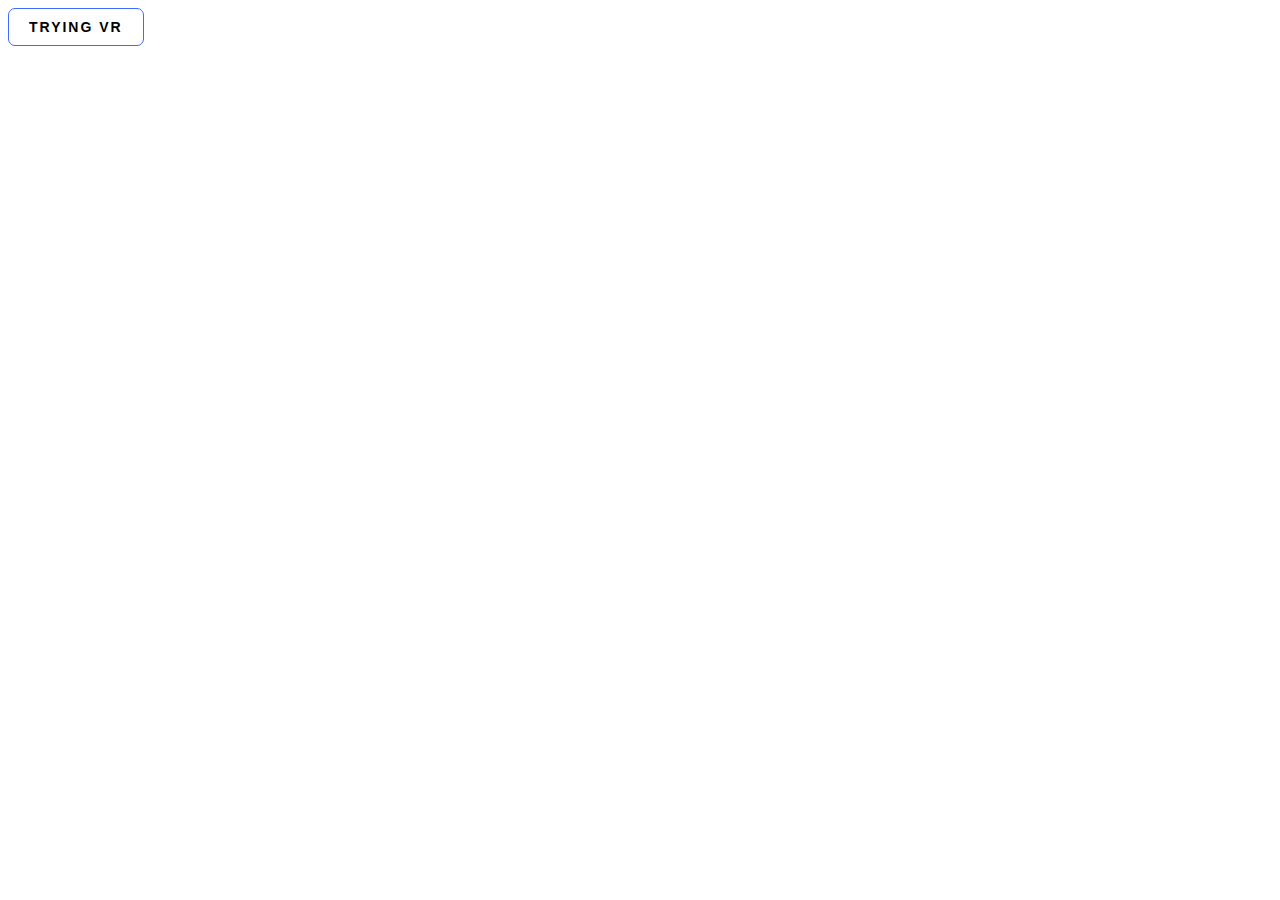
<file: button.html>
<!DOCTYPE html>
<html lang="en">
<head>
    <meta charset="UTF-8">
    <meta http-equiv="X-UA-Compatible" content="IE=edge">
    <meta name="viewport" content="width=device-width, initial-scale=1.0">
    <title>Button</title>
</head>
<body>
    <button class="btnvr">
        Trying VR
    </button>
    <style>
        .btnvr {
  position: relative;
  padding: 10px 20px;
  border-radius: 7px;
  border: 1px solid rgb(61, 106, 255);
  font-size: 14px;
  text-transform: uppercase;
  font-weight: 600;
  letter-spacing: 2px;
  background: transparent;
  color: black;
  overflow: hidden;
  box-shadow: 0 0 0 0 transparent;
  -webkit-transition: all 0.2s ease-in;
  -moz-transition: all 0.2s ease-in;
  transition: all 0.2s ease-in;
}

.btnvr:hover {
  background: rgb(61, 106, 255);
  box-shadow: 0 0 30px 5px rgba(0, 142, 236, 0.815);
  -webkit-transition: all 0.2s ease-out;
  -moz-transition: all 0.2s ease-out;
  transition: all 0.2s ease-out;
}

.btnvr:hover::before {
  -webkit-animation: sh02 0.5s 0s linear;
  -moz-animation: sh02 0.5s 0s linear;
  animation: sh02 0.5s 0s linear;
}

.btnvr::before {
  content: '';
  display: block;
  width: 0px;
  height: 86%;
  position: absolute;
  top: 7%;
  left: 0%;
  opacity: 0;
  background: #fff;
  box-shadow: 0 0 50px 30px #fff;
  -webkit-transform: skewX(-20deg);
  -moz-transform: skewX(-20deg);
  -ms-transform: skewX(-20deg);
  -o-transform: skewX(-20deg);
  transform: skewX(-20deg);
}

@keyframes sh02 {
  from {
    opacity: 0;
    left: 0%;
  }

  50% {
    opacity: 1;
  }

  to {
    opacity: 0;
    left: 100%;
  }
}

button:active {
  box-shadow: 0 0 0 0 transparent;
  -webkit-transition: box-shadow 0.2s ease-in;
  -moz-transition: box-shadow 0.2s ease-in;
  transition: box-shadow 0.2s ease-in;
}

    </style>
</body>
</html>
</file>
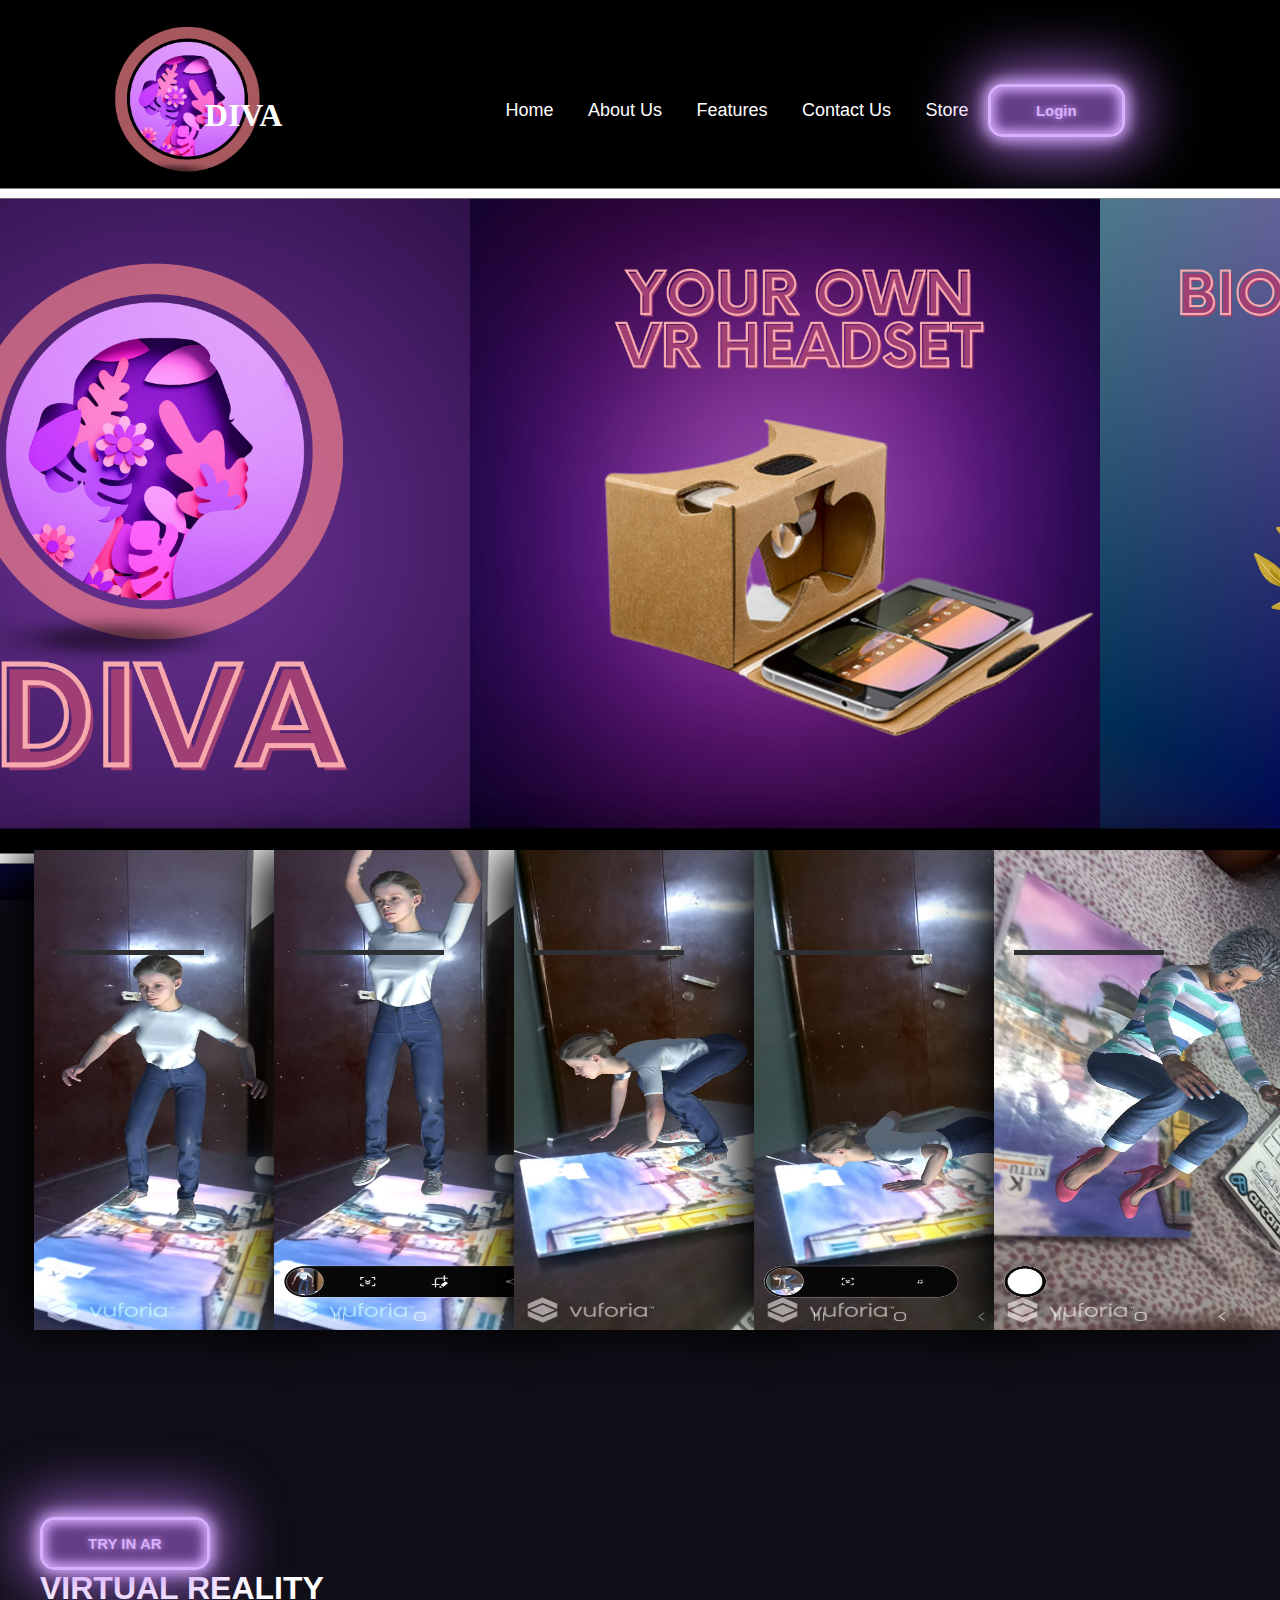
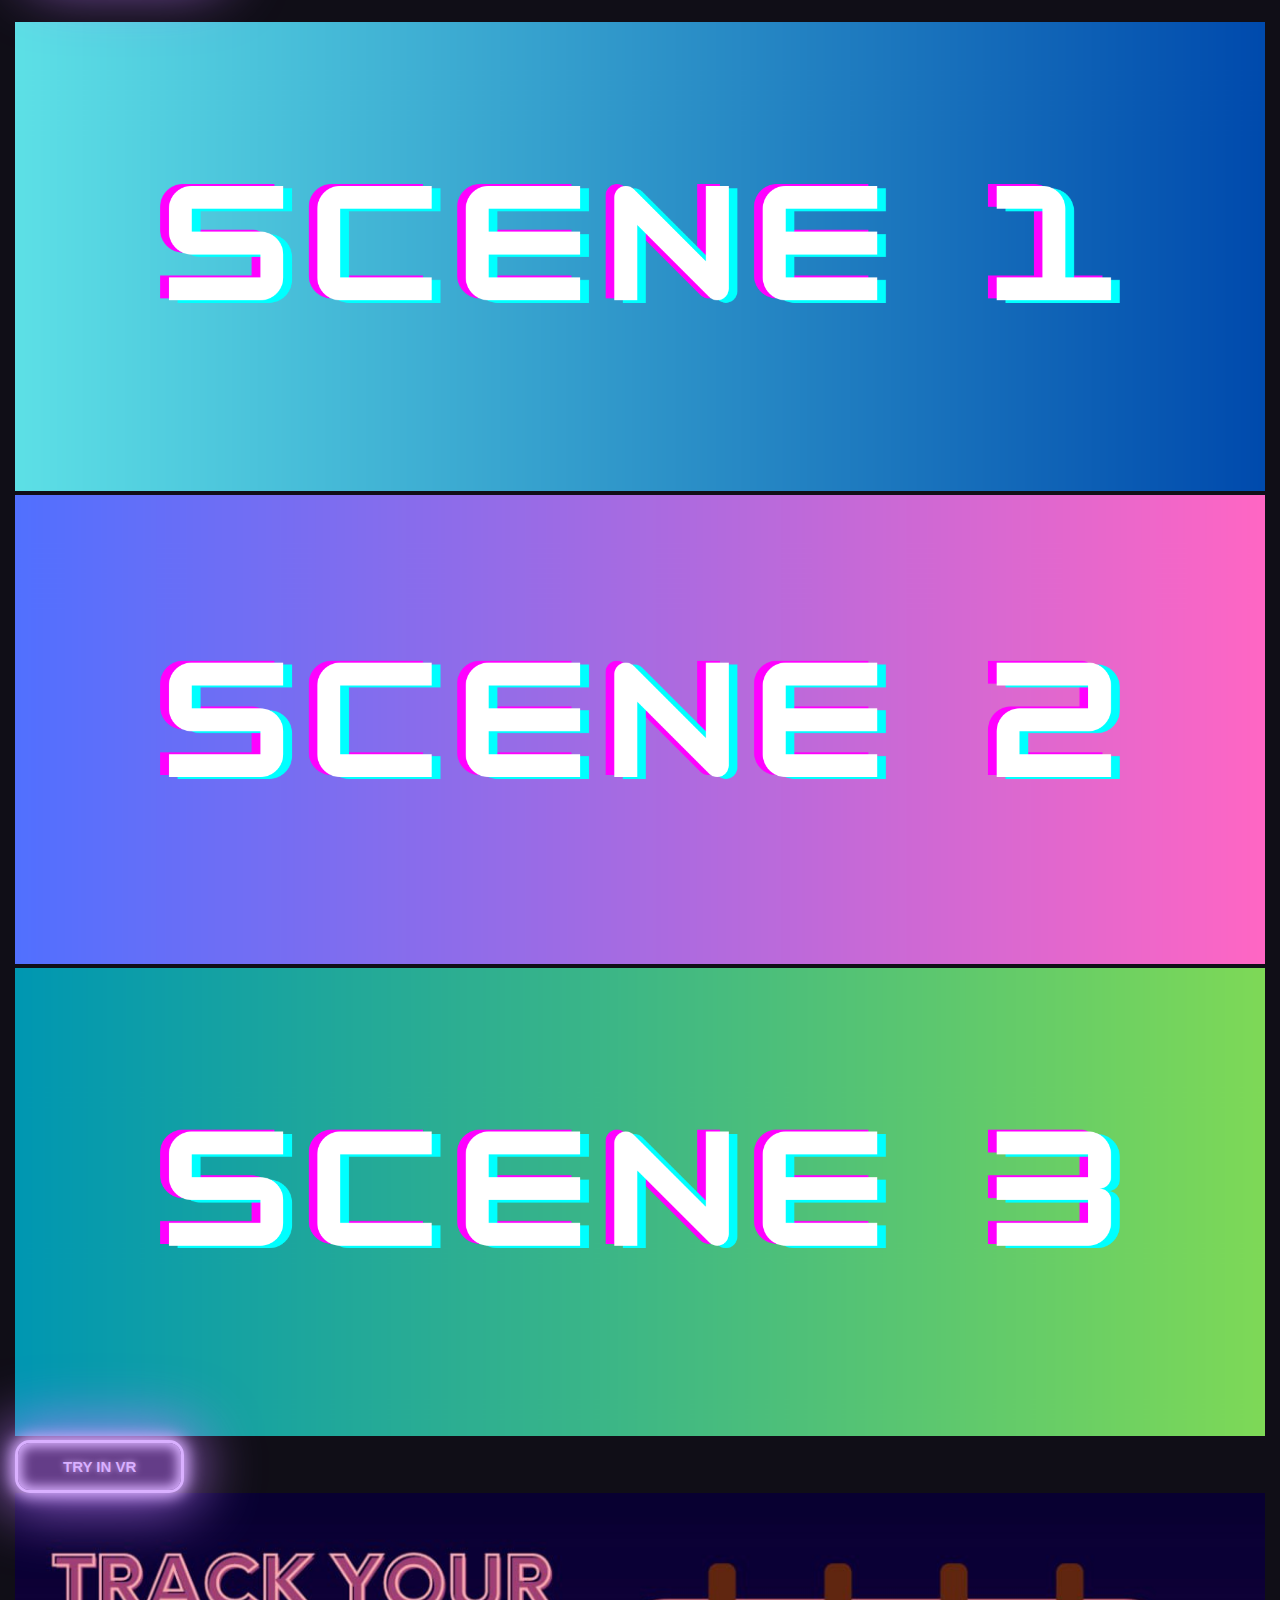
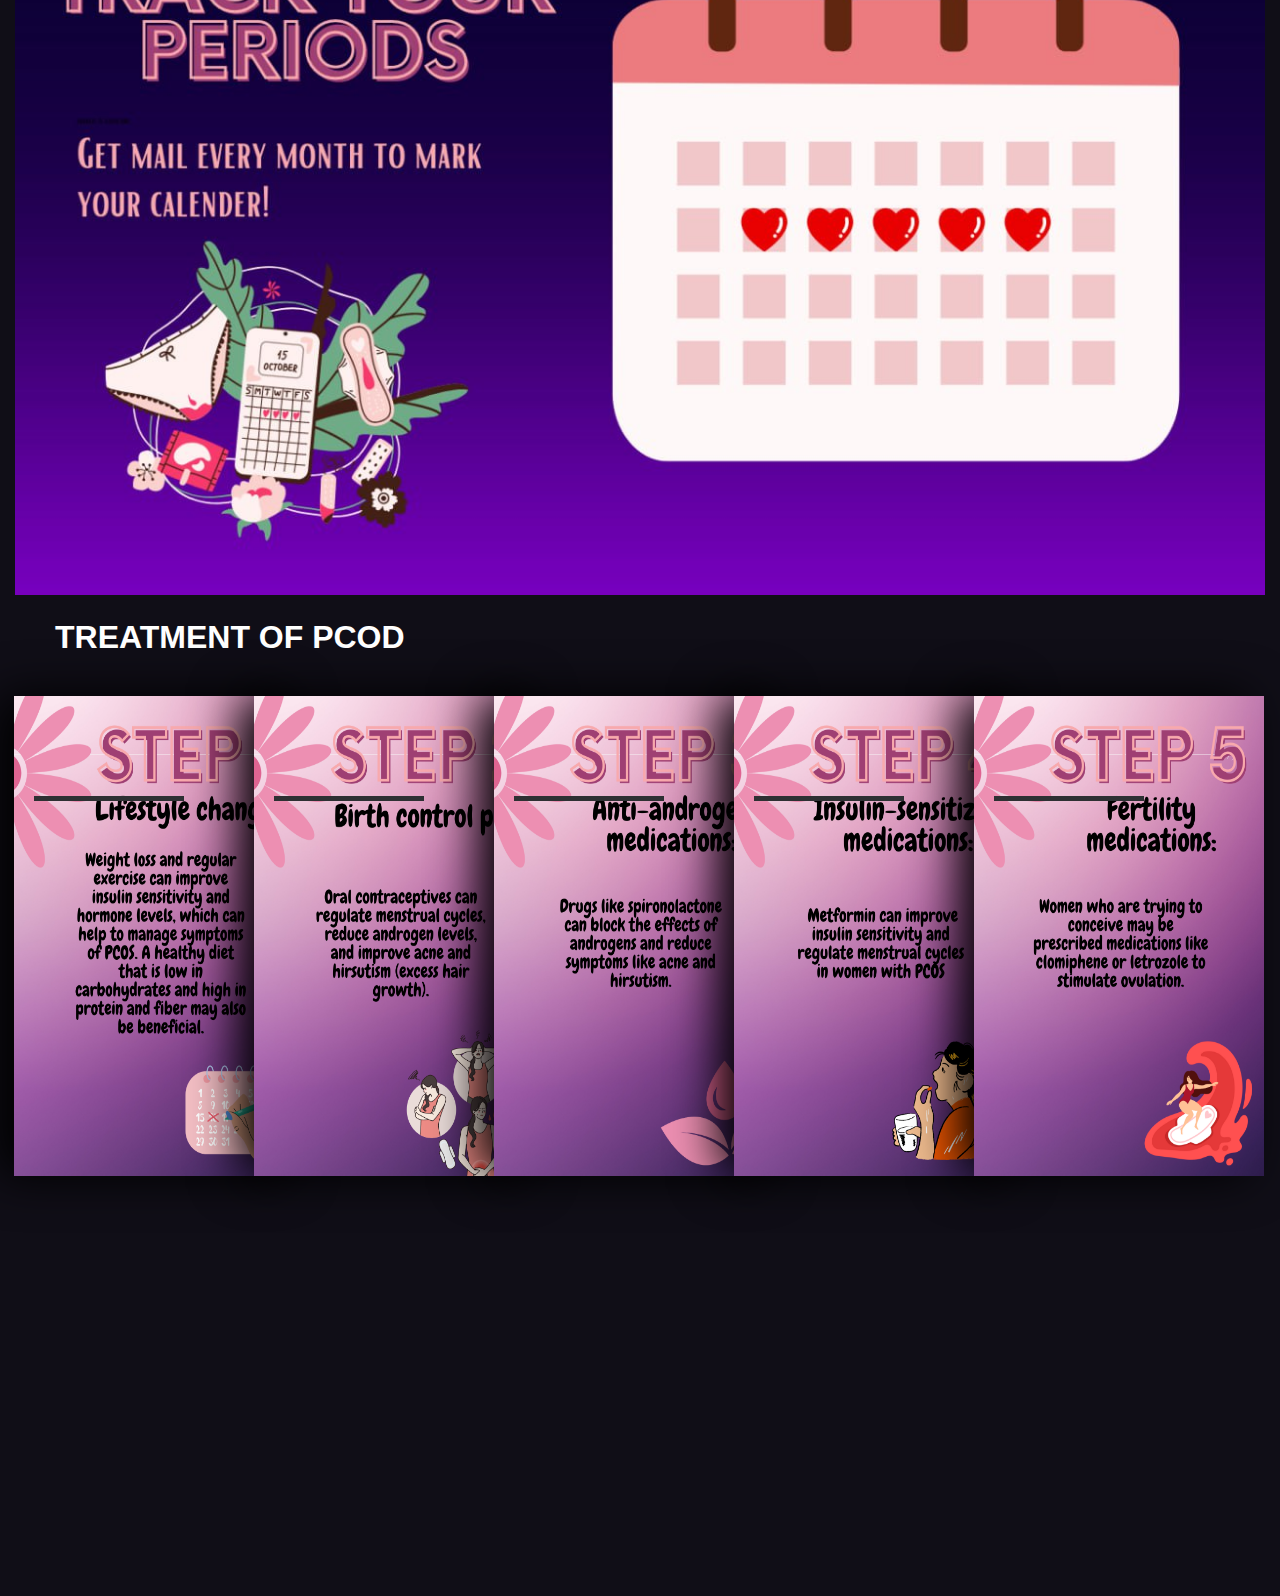
<file: home.html>
<!DOCTYPE html>
<html lang="en">
<head>
    <meta charset="UTF-8">
    <meta http-equiv="X-UA-Compatible" content="IE=edge">
    <meta name="viewport" content="width=device-width, initial-scale=1.0">
    <link rel="stylesheet" href="home.css">
    
    <title>Header bar</title>
</head>
<body>
     
    <div class='header'>
        <nav>
           
            <img src="bg2.jpg" class="logo">
             <div class="name">DIVA</div>
            
           
            <ul class="nav-links">
                <li><a href="">Home</a></li>
                <li><a href="">About Us </a></li>
                <li><a href="">Features</a></li>
                <li><a href="">Contact Us</a></li>
                <li><a href="http://127.0.0.1:5500/img/book_final.html">Store</a></li>
                  
                    <button onclick="document.location='http://127.0.0.1:5500/img/signup.html'">Login</button>
                  <li class="btn" >Login</li>
              
              
         
            </ul>
        </nav>
        <script>
          
        </script>
        </div>
        <div class="container">
            <div class="wrapper">
                <img src="11.png">
                <img src="12.png">
                <img src="13.png">
                <img src="14.png">
                <img src="15.png">
                <img src="16.png">
                <img src="17.png">
                <img src="9.png">
                <img src="10.png">

            </div>
        </div>
        
    </div>
    <div class="aug">
      <link rel="stylesheet" href="home.css">
    <h1>AUGMENTED REALITY</h1>
  </div>
   <!-- CODE FOR CARD -->
    <div class="content">
        <link rel="stylesheet" href="card.css">
        <div class="step">
          <img src="51.jpg" class="card__image" alt="" />
         
          <div class="bar">
            <div class="emptybar"></div>
            <div class="filledbar"></div>
            
          </div>
        </div>
  
        
        <div class="step">
          <img src="52.jpg" class="card__image" alt="" />
          
          <div class="bar">
            <div class="emptybar"></div>
            <div class="filledbar"></div>
          </div>
        </div>
         
        <div class="step">
          <img src="53.jpg" class="card__image" alt="" />
         
          <div class="bar">
            <div class="emptybar"></div>
            <div class="filledbar"></div>
          </div>
        </div>
          
        <div class="step">
            <img src="54.jpg" class="card__image" alt="" />
           
            <div class="bar">
              <div class="emptybar"></div>
              <div class="filledbar"></div>
            </div>
          </div>
            
        <div class="step">
          <img src="55.jpg" class="card__image" alt="" />
         
          <div class="bar">
            <div class="emptybar"></div>
            <div class="filledbar"></div>
          </div>
        </div>
       
          </div>
        </div>
      </div>
        
      <div class="vir">
        <link rel="stylesheet" href="card.css">
              
<button class="tar" onclick="document.location='https://drive.google.com/drive/folders/103MUGaqLvac7ounK4yrj-NVdIfFKcEbh?usp=sharing'">TRY IN AR</button>
       
      
      <h1>VIRTUAL REALITY</h1>
    
    </div>
    <div class="virtual">
      <img src="1.png">
      <img src="2.png">
      <img src="3.png">
      <!-- <button class="btnvr">
        Try in VR
    </button> -->
    
   <button onclick="document.location='https://drive.google.com/drive/folders/1a-4Y9cnZEDavGoRwOgOjiYGudysQS1BB?usp=sharing'">TRY IN VR</button>
    <div >
     
      <img src="21.jpg">
    </div>

  <div class="pcod">
    <link rel="stylesheet" href="card.css">
    <h1>TREATMENT OF PCOD</h1>
  </div>


    <div class="treatment">
      <link rel="stylesheet" href="card.css">
    
      <div class="step">
        <img src="91.png" class="card__image" alt="" />
       
        <div class="bar">
          <div class="emptybar"></div>
          <div class="filledbar"></div>
          
        </div>
      </div>

      
      <div class="step">
        <img src="92.png" class="card__image" alt="" />
        
        <div class="bar">
          <div class="emptybar"></div>
          <div class="filledbar"></div>
        </div>
      </div>
       
      <div class="step">
        <img src="93.png" class="card__image" alt="" />
       
        <div class="bar">
          <div class="emptybar"></div>
          <div class="filledbar"></div>
        </div>
      </div>
        
      <div class="step">
          <img src="94.png" class="card__image" alt="" />
         
          <div class="bar">
            <div class="emptybar"></div>
            <div class="filledbar"></div>
          </div>
        </div>
          
      <div class="step">
        <img src="95.png" class="card__image" alt="" />
       
        <div class="bar">
          <div class="emptybar"></div>
          <div class="filledbar"></div>
        </div>
      </div>
     
        </div>
      </div>
    </div>
</body>
    </html>
</file>
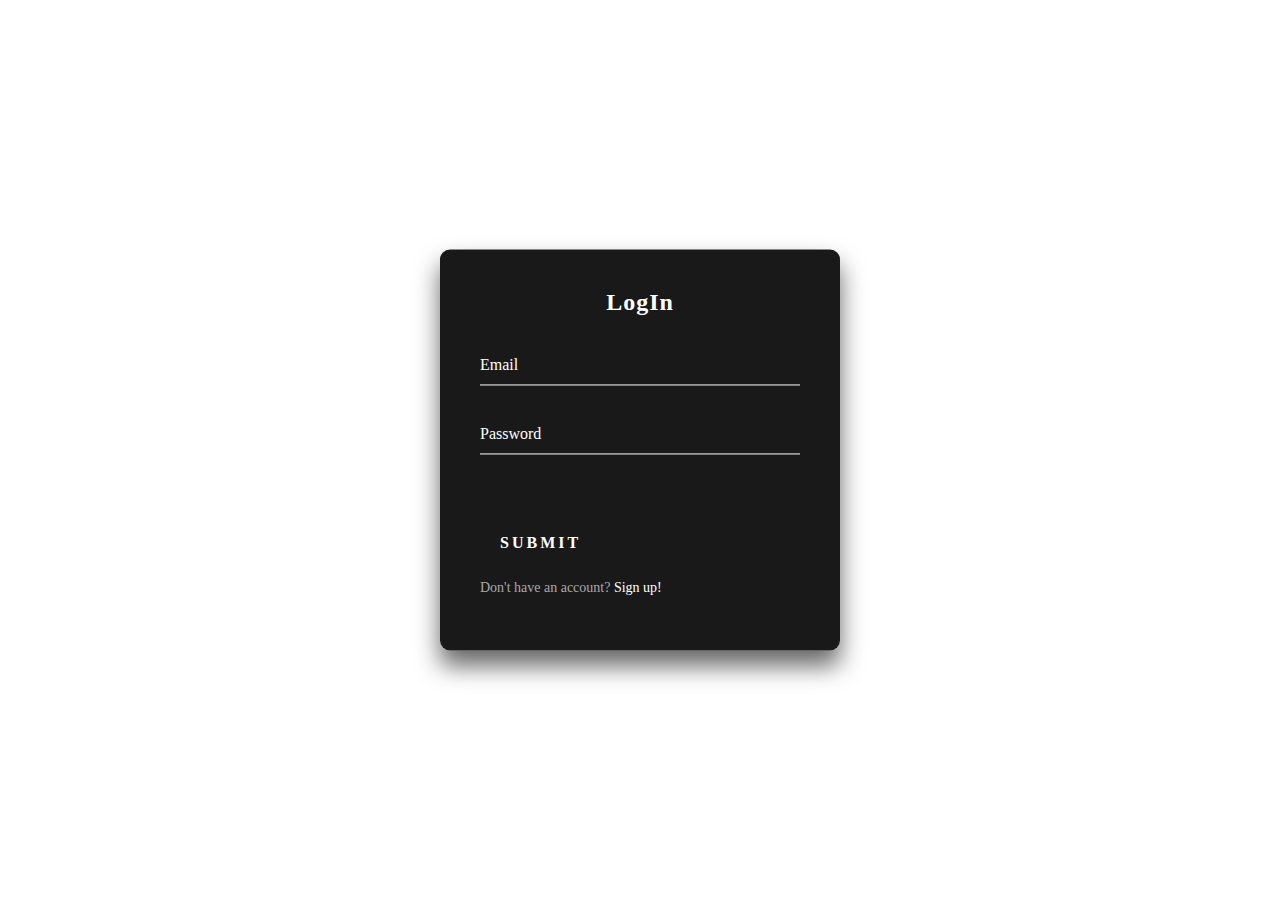
<file: signup.html>
<!DOCTYPE html>
<html lang="en">
<head>
    <meta charset="UTF-8">
    <meta http-equiv="X-UA-Compatible" content="IE=edge">
    <meta name="viewport" content="width=device-width, initial-scale=1.0">
    <title>Document</title>
    <body>
        <style>
            .login-box {
  position: absolute;
  top: 50%;
  left: 50%;
  width: 400px;
  padding: 40px;
  margin: 20px auto;
  transform: translate(-50%, -55%);
  background: rgba(0,0,0,.9);
  box-sizing: border-box;
  box-shadow: 0 15px 25px rgba(0,0,0,.6);
  border-radius: 10px;
}

.login-box p:first-child {
  margin: 0 0 30px;
  padding: 0;
  color: #fff;
  text-align: center;
  font-size: 1.5rem;
  font-weight: bold;
  letter-spacing: 1px;
}

.login-box .user-box {
  position: relative;
}

.login-box .user-box input {
  width: 100%;
  padding: 10px 0;
  font-size: 16px;
  color: #fff;
  margin-bottom: 30px;
  border: none;
  border-bottom: 1px solid #fff;
  outline: none;
  background: transparent;
}

.login-box .user-box label {
  position: absolute;
  top: 0;
  left: 0;
  padding: 10px 0;
  font-size: 16px;
  color: #fff;
  pointer-events: none;
  transition: .5s;
}

.login-box .user-box input:focus ~ label,
.login-box .user-box input:valid ~ label {
  top: -20px;
  left: 0;
  color: #fff;
  font-size: 12px;
}

.login-box form a {
  position: relative;
  display: inline-block;
  padding: 10px 20px;
  font-weight: bold;
  color: #fff;
  font-size: 16px;
  text-decoration: none;
  text-transform: uppercase;
  overflow: hidden;
  transition: .5s;
  margin-top: 40px;
  letter-spacing: 3px
}

.login-box a:hover {
  background: #fff;
  color: #272727;
  border-radius: 5px;
}

.login-box a span {
  position: absolute;
  display: block;
}

.login-box a span:nth-child(1) {
  top: 0;
  left: -100%;
  width: 100%;
  height: 2px;
  background: linear-gradient(90deg, transparent, #fff);
  animation: btn-anim1 1.5s linear infinite;
}

@keyframes btn-anim1 {
  0% {
    left: -100%;
  }

  50%,100% {
    left: 100%;
  }
}

.login-box a span:nth-child(2) {
  top: -100%;
  right: 0;
  width: 2px;
  height: 100%;
  background: linear-gradient(180deg, transparent, #fff);
  animation: btn-anim2 1.5s linear infinite;
  animation-delay: .375s
}

@keyframes btn-anim2 {
  0% {
    top: -100%;
  }

  50%,100% {
    top: 100%;
  }
}

.login-box a span:nth-child(3) {
  bottom: 0;
  right: -100%;
  width: 100%;
  height: 2px;
  background: linear-gradient(270deg, transparent, #fff);
  animation: btn-anim3 1.5s linear infinite;
  animation-delay: .75s
}

@keyframes btn-anim3 {
  0% {
    right: -100%;
  }

  50%,100% {
    right: 100%;
  }
}

.login-box a span:nth-child(4) {
  bottom: -100%;
  left: 0;
  width: 2px;
  height: 100%;
  background: linear-gradient(360deg, transparent, #fff);
  animation: btn-anim4 1.5s linear infinite;
  animation-delay: 1.125s
}

@keyframes btn-anim4 {
  0% {
    bottom: -100%;
  }

  50%,100% {
    bottom: 100%;
  }
}

.login-box p:last-child {
  color: #aaa;
  font-size: 14px;
}

.login-box a.a2 {
  color: #fff;
  text-decoration: none;
}

.login-box a.a2:hover {
  background: transparent;
  color: #aaa;
  border-radius: 5px;
}
        </style>
  
    <div class="login-box">
    <p>LogIn</p>
    <form>
      <div class="user-box">
        <input required="" name="" type="text">
        <label>Email</label>
      </div>
      <div class="user-box">
        <input required="" name="" type="password">
        <label>Password</label>
      </div>
      <a href="#">
        <span></span>
        <span></span>
        <span></span>
        <span></span>
        Submit
      </a>
    </form>
    <p>Don't have an account? <a href="" class="a2">Sign up!</a></p>
  </div>
</body>
</head>
</html>
</file>
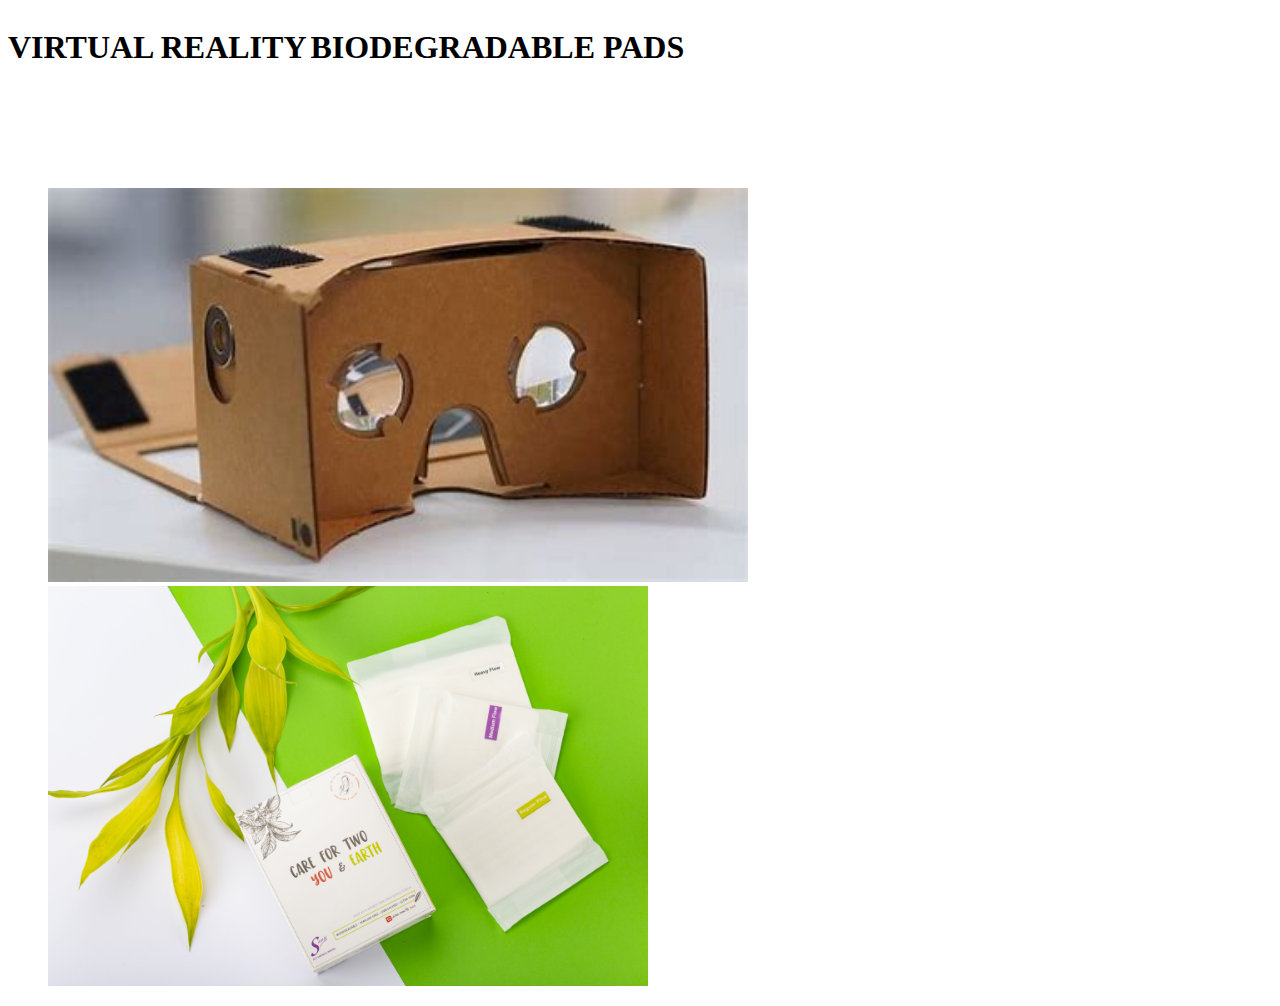
<file: store.html>
<!DOCTYPE html>
<html lang="en">
<head>
    <meta charset="UTF-8">
    <meta http-equiv="X-UA-Compatible" content="IE=edge">
    <meta name="viewport" content="width=device-width, initial-scale=1.0">
    <title>Document</title>
    <div class="container1">
        <h1>VIRTUAL REALITY</h1>
        <h1>BIODEGRADABLE PADS</h1>
    </div>
    
    <!-- <div class="container2">
        <h1>BIODEGRADABLE PADS</h1>
    </div> -->
</head>
<body>
    <style>
      .container1 h1{
        
        display: inline-block;
        justify-content: flex left ;
        top: 690px;
      }
      
        .half{
           margin-top: 100px;
           
            
        }
    </style>
    <figure class="half">
        <img style="width:700px" src="a1.jpeg">
        <img style="width:600px" src="ab2.jpg">
        <!-- <figcaption>Caption describing these two images.</figcaption> -->
    </figure>
    
</body>
</html>
</file>
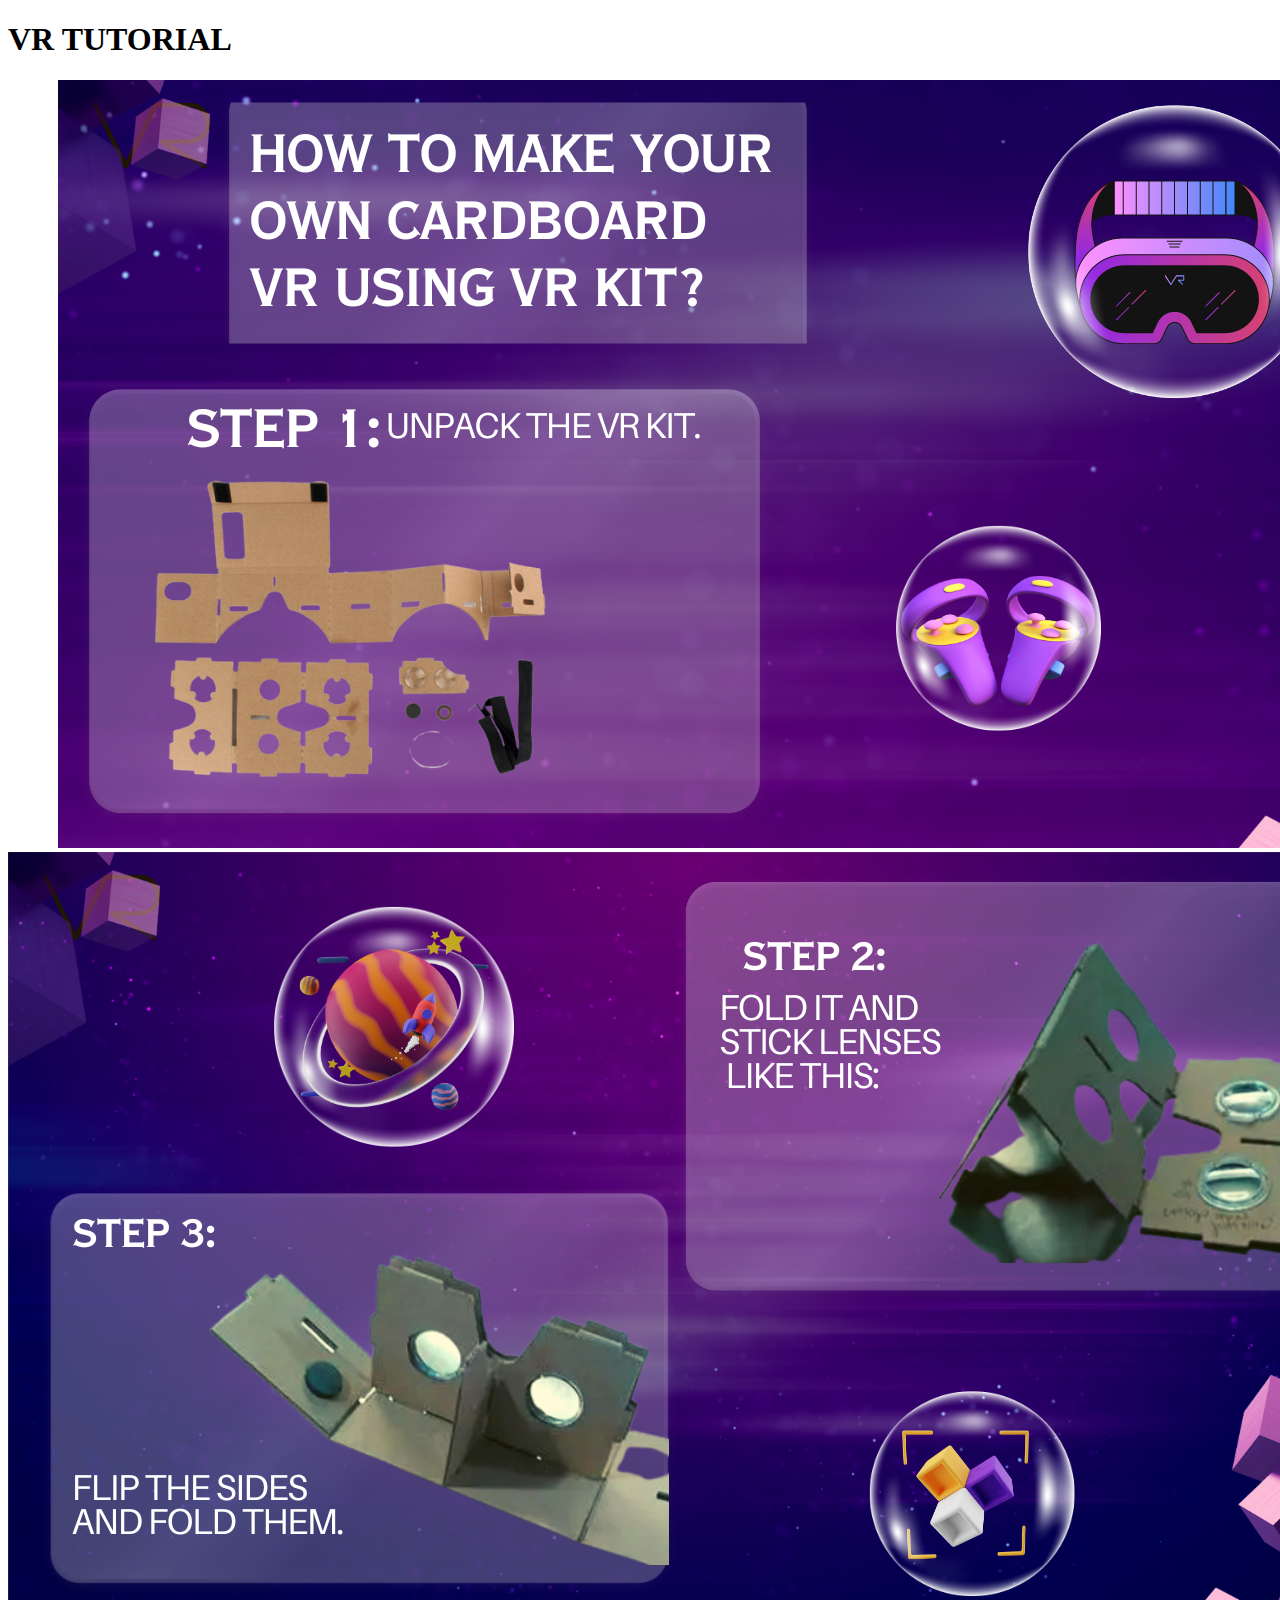
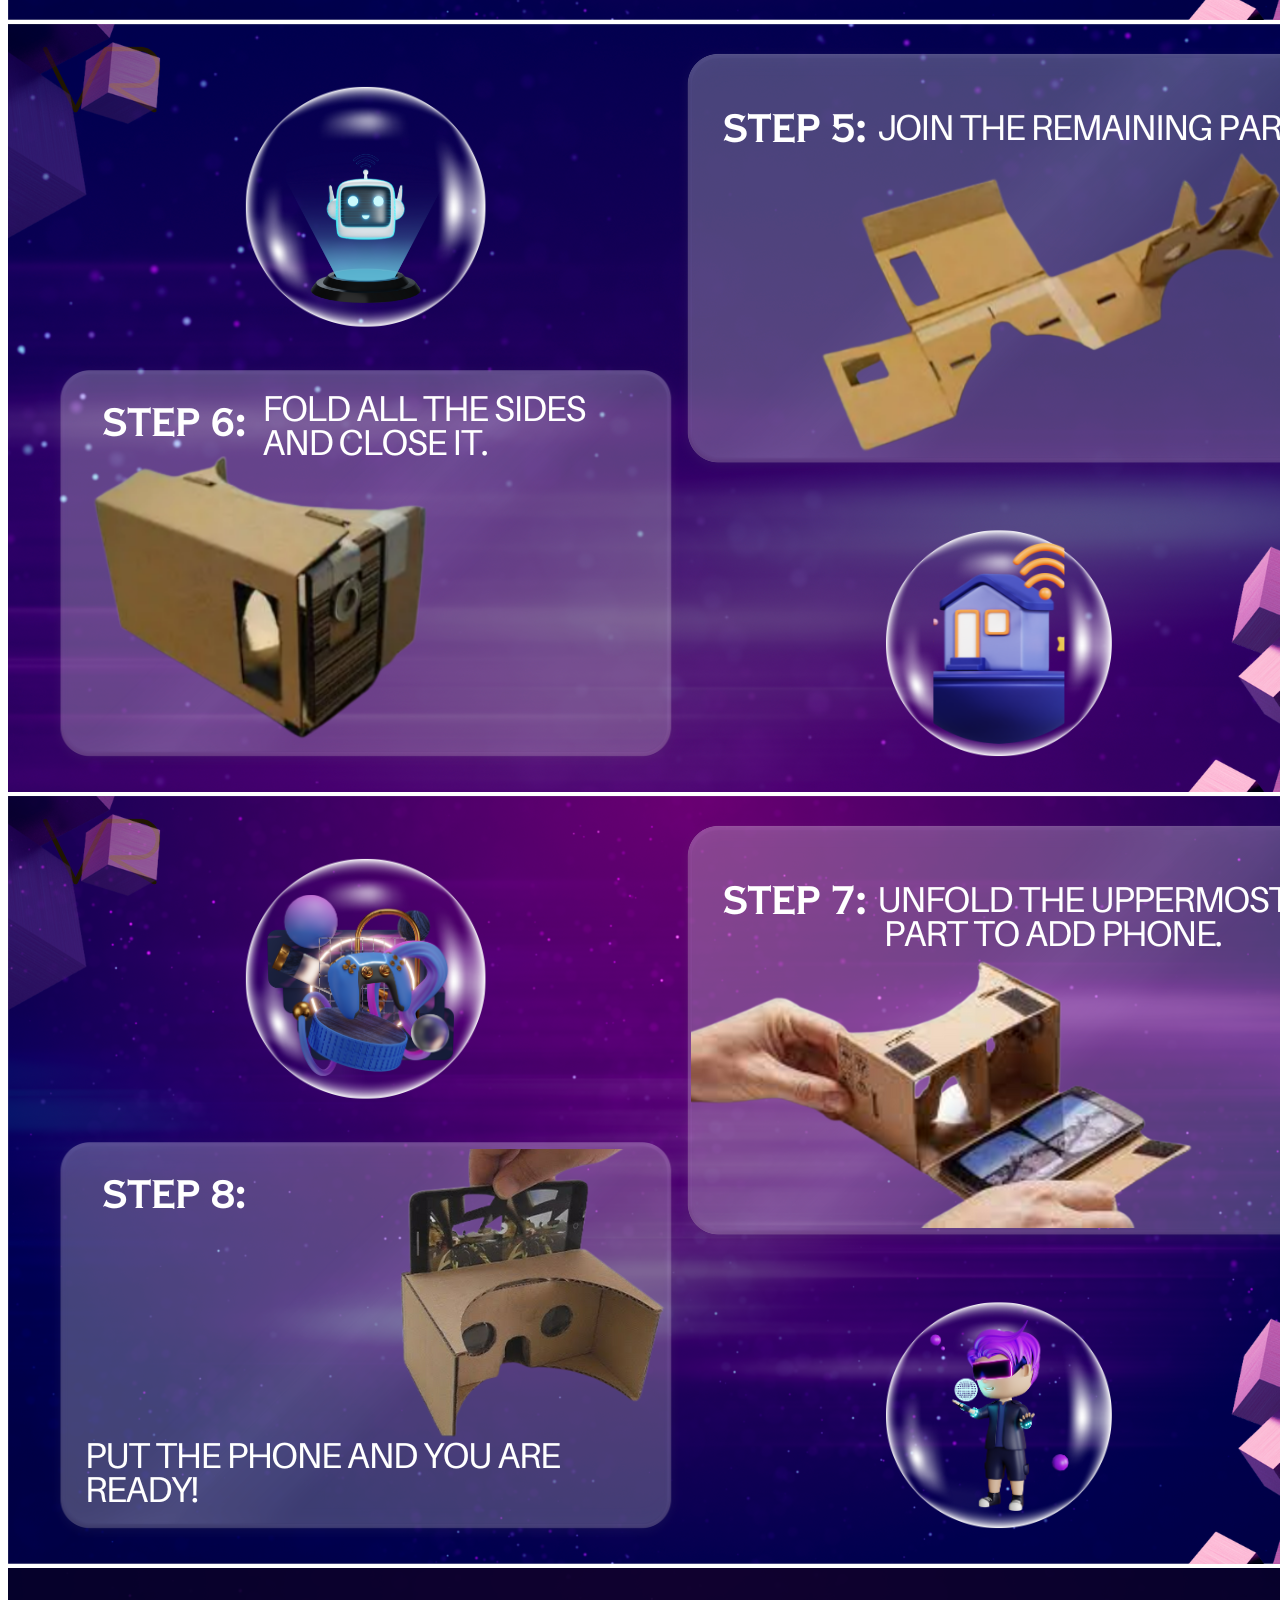
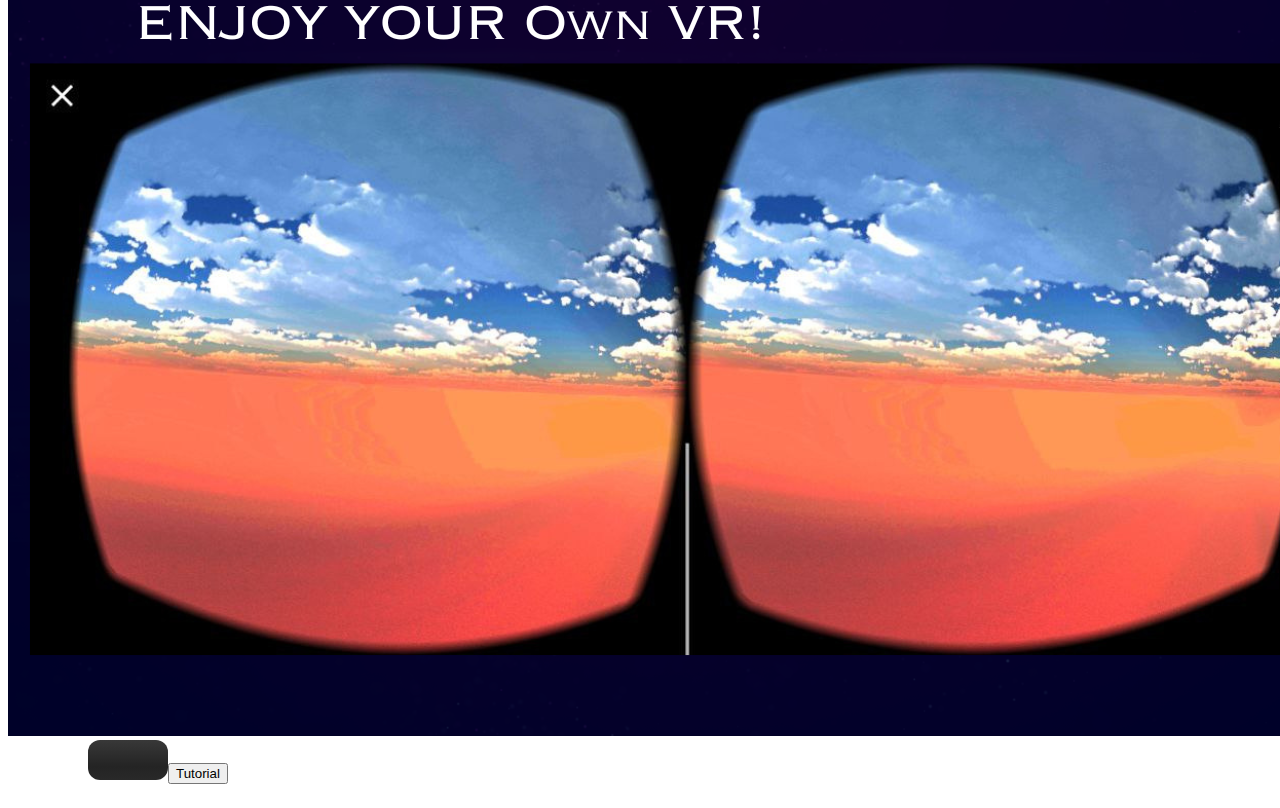
<file: tutorial_final.html>
<!DOCTYPE html>
<html lang="en">
<head>
    <meta charset="UTF-8">
    <meta http-equiv="X-UA-Compatible" content="IE=edge">
    <meta name="viewport" content="width=device-width, initial-scale=1.0">
    <title>VR TUTORIAL</title>
</head>
<h1>VR TUTORIAL</h1>
<div class="tut">
    <img src="33.png" >
    <img src="34.png" >
    <img src="35.png" >
    <img src="36.png" >
    <img src="37.png" >
    
</div>
<button class="btn">
<button onclick="document.location='https://youtu.be/8qNmRi-gNqE'">Tutorial</button></button>
    <!-- <div class="button-overlay"></div>
    <span>Tutorial <svg xmlns="http://www.w3.org/2000/svg" fill="none" viewBox="0 0 53 58" height="64" width="64">
  <path stroke-width="9" stroke="currentColor" d="M44.25 36.3612L17.25 51.9497C11.5833 55.2213 4.5 51.1318 4.50001 44.5885L4.50001 13.4115C4.50001 6.86824 11.5833 2.77868 17.25 6.05033L44.25 21.6388C49.9167 24.9104 49.9167 33.0896 44.25 36.3612Z"></path>
  </svg></span>
  </button> -->

  </script>
<body>
    <style>
        .tut{
            display: inline;
            position: relative;
            height:100px;
            padding: 50px;
        }
        .btn {
            margin-left: 80px;
            margin-bottom: 20px;
            height: 40px;
            width:80px;
  font-size: 17px;
  border-radius: 12px;
  background: linear-gradient(180deg, rgb(56, 56, 56) 0%, rgb(36, 36, 36) 66%, rgb(41, 41, 41) 100%);
  color: rgb(218, 218, 218);
  border: none;
  padding: 2px;
  font-weight: 700;
  cursor: pointer;
  position: relative;
  overflow: hidden;
}

.btn span {
  border-radius: 10px;
  padding: 0.8em 1.3em;
  padding-right: 1.2em;
  text-shadow: 0px 0px 20px #4b4b4b;
  width: 100%;
  display: flex;
  align-items: center;
  gap: 12px;
  color: inherit;
  transition: all 0.3s;
  background-color: rgb(29, 29, 29);
  background-image: radial-gradient(at 95% 89%, rgb(15, 15, 15) 0px, transparent 50%), radial-gradient(at 0% 100%, rgb(17, 17, 17) 0px, transparent 50%), radial-gradient(at 0% 0%, rgb(29, 29, 29) 0px, transparent 50%);
}

.btn:hover span {
  background-color: rgb(26, 25, 25);
}

.btn-overlay {
  position: absolute;
  inset: 0;
  pointer-events: none;
  background: repeating-conic-gradient(rgb(48, 47, 47) 0.0000001%, rgb(51, 51, 51) 0.000104%) 60% 60%/600% 600%;
  filter: opacity(10%) contrast(105%);
  -webkit-filter: opacity(10%) contrast(105%);
}

.btn svg {
  width: 15px;
  height: 15px;
}
    </style>
</body>
</html>
</file>
<file: home.css>
.name{
    color:#fff;
    font-family:'Ubuntu',cursive;
   font-weight: bolder;
   font-size: xx-large;
   margin-top: 10px;
   margin-left:-300px;
}
*{
padding: 0;
margin: 0;
box-sizing: border-box;
}
.wrapper{
height: 70vmin;
width:150vmin;
}
body{
background-color:beige ;
}
.container{
padding-top:  10 80px;
margin-bottom: 20px;
margin-top: 130px;
width: 180vmin;
height:75vmin;
position: absolute;
transform: translate(-50%,-50%);
top: 44%;
left: 50%;
overflow: hidden;
border: 10px solid #ffffff;
border-radius: 8px;

box-shadow: 10px 25px 30px rgba(30,30,200,0.3);
}
.wrapper{
width: 100%;
display: flex;
animation: slide 16s infinite;
}
@keyframes slide{
0%{
 transform: translateX(0);
}
25%{
 transform: translateX(0);
}
30%{
 transform: translateX(-100%);
}
50%{
 transform: translateX(-100%);
}
55%{
 transform: translateX(-200%);
}
75%{
 transform: translateX(-200%);
}
80%{
 transform: translateX(-300%);
}
100%{
 transform: translateX(-200%);
}
}
img{
width: 100%;
}
 *{
     margin: 0;
     padding:0;
     font-family: "poppins", sans-serif;
     box-sizing: border-box;
 }
 .logo{
    margin: 10px;
     width: 200px;
     height:35px;
display: block;
height: auto;
max-width: 100%;

 }
 .header{
    height: 100vh;
    width: 100%;
    padding: 0 06%;
  
    background: black;
    position: flex;
    display:inline-block;
 }
 nav{
     display: flex;
     align-items: center;
     justify-content: space-between;
 }
 .nav-links{
     padding: 28px 0;
 }
 .nav-links li{
    font-size:large;
     display: inline-block;
     margin: 0 15px;

 }
 .nav-links li a{
     text-decoration: none;
     color: #fff;
     padding: 5px 10;
     position: relative;
 }
 .nav-links li a::after{
     content: '';
     background: #ff3d00;
     width: 0;
     height: 2px;
     position: absolute;
     bottom: 0;
     left: 0;
     transition: width 0.5s;
 }
 .nav-links li a:hover::after{
     width: 100%;
 }
 button {
    --glow-color: rgb(217, 176, 255);
    --glow-spread-color: rgba(191, 123, 255, 0.781);
    --enhanced-glow-color: rgb(231, 206, 255);
    --btn-color: rgb(100, 61, 136);
    border: .25em solid var(--glow-color);
    padding: 1em 3em;
    color: var(--glow-color);
    font-size: 15px;
    font-weight: bold;
    background-color: var(--btn-color);
    border-radius: 1em;
    outline: none;
    box-shadow: 0 0 1em .25em var(--glow-color),
           0 0 4em 1em var(--glow-spread-color),
           inset 0 0 .75em .25em var(--glow-color);
    text-shadow: 0 0 .5em var(--glow-color);
    position: relative;
    transition: all 0.3s;
   }
   /* .tar{
    margin-top: 550px;
    margin-left: 150px;
    position: inherit;
   } */
   .btn::after {
    pointer-events: none;
    content: "";
    position: absolute;
    top: 120%;
    left: 0;
    height: 100%;
    width: 100%;
    background-color: var(--glow-spread-color);
    filter: blur(2em);
    opacity: .7;
    transform: perspective(1.5em) rotateX(35deg) scale(1, .6);
   }
   
   .btn:hover {
    color: var(--btn-color);
    background-color: var(--glow-color);
    box-shadow: 0 0 1em .25em var(--glow-color),
           0 0 4em 2em var(--glow-spread-color),
           inset 0 0 .75em .25em var(--glow-color);
   }
   
   .btn:active {
    box-shadow: 0 0 0.6em .25em var(--glow-color),
           0 0 2.5em 2em var(--glow-spread-color),
           inset 0 0 .5em .25em var(--glow-color);
   }
.virtual{
    margin:15px;
}
</file>
<file: card.css>
body {
  background-color: #100e17;
  font-family: 'Open Sans', sans-serif;
}

.content {
  position: absolute;
  height: 100px;
  width: 1200px;
  top: 850px;
  left: calc(30% - 300px);
  display: flex;
}

.card {
  display: flex;
  height: 480px;
  width: 300px;
  background-color: #17141d;
  border-radius: 10px;
  box-shadow: -1rem 0 3rem #000;
/*   margin-left: -50px; */
  transition: 0.4s ease-out;
  position: relative;
  left: 0px;
}

.card:not(:first-child) {
    margin-left: -50px;
}

.card:hover {
  transform: translateY(-20px);
  transition: 0.4s ease-out;
}

.card:hover ~ .card {
  position: relative;
  left: 50px;
  transition: 0.4s ease-out;
}

.title {
  color: white;
  font-weight: 300;
  position: absolute;
  left: 20px;
  top: 15px;
}

.bar {
  position: absolute;
  top: 100px;
  left: 20px;
  height: 5px;
  width: 150px;
}

.emptybar {
  background-color: #2e3033;
  width: 100%;
  height: 100%;
}

.filledbar {
  position: absolute;
  top: 0px;
  z-index: 3;
  width: 0px;
  height: 100%;
  background: rgb(0,154,217);
  background: linear-gradient(90deg, rgba(0,154,217,1) 0%, rgba(217,147,0,1) 65%, rgba(255,186,0,1) 100%);
  transition: 0.6s ease-out;
}

.card:hover .filledbar {
  width: 120px;
  transition: 0.4s ease-out;
}

.circle {
  position: absolute;
  top: 150px;
  left: calc(50% - 60px);
}

.stroke {
  stroke: white;
  stroke-dasharray: 360;
  stroke-dashoffset: 360;
  transition: 0.6s ease-out;
}

svg {
  fill: #17141d;
  stroke-width: 2px;
}

.card:hover .stroke {
  stroke-dashoffset: 100;
  transition: 0.6s ease-out;
}
.aug{
  color: white;
 margin-top: 30px;
 margin-left: 40px;
 font-family: Impact, Haettenschweiler, 'Arial Narrow Bold', sans-serif;
}
.vir{
  color: white;
 margin-top: 550px;
 margin-left: 40px;
 font-family: Impact, Haettenschweiler, 'Arial Narrow Bold', sans-serif;
}
.pcod{
  color: white;
  margin-top: 20px;
  margin-left: 40px;
  font-family: Impact, Haettenschweiler, 'Arial Narrow Bold', sans-serif;
}
/* .treatment {
  position: absolute;
  height: 100px;
  width: 1200px;
  top: 850px;
  left: calc(30% - 300px);
  display: flex;
} */



body {
  background-color: #100e17;
  font-family: 'Open Sans', sans-serif;
}

.treatment {
  position: absolute;
  height: 900px;
  width: 1200px;
   margin-top: 40px;
  left: calc(48% - 550px);
  display: flex;
}

.step {
  display: flex;
  height: 480px;
  width: 1200px;
  background-color: #17141d;
  border-radius: 10px;
  box-shadow: -1rem 0 3rem #000;
/*   margin-left: -50px; */
  transition: 0.4s ease-out;
  position: relative;
  left: 0px;
}

.step:not(:first-child) {
    margin-left: -50px;
}

.step:hover {
  transform: translateY(-20px);
  transition: 0.4s ease-out;
}

.step:hover ~ .step {
  position: relative;
  left: 50px;
  transition: 0.4s ease-out;
}



.bar {
  position: absolute;
  top: 100px;
  left: 20px;
  height: 5px;
  width: 150px;
}

.emptybar {
  background-color: #2e3033;
  width: 100%;
  height: 100%;
}

.filledbar {
  position: absolute;
  top: 0px;
  z-index: 3;
  width: 0px;
  height: 100%;
  background: rgb(0,154,217);
  background: linear-gradient(90deg, rgba(0,154,217,1) 0%, rgba(217,147,0,1) 65%, rgba(255,186,0,1) 100%);
  transition: 0.6s ease-out;
}

.card:hover .filledbar {
  width: 120px;
  transition: 0.4s ease-out;
}

.circle {
  position: absolute;
  top: 150px;
  left: calc(50% - 60px);
}

.stroke {
  stroke: white;
  stroke-dasharray: 360;
  stroke-dashoffset: 360;
  transition: 0.6s ease-out;
}

svg {
  fill: #17141d;
  stroke-width: 2px;
}

.card:hover .stroke {
  stroke-dashoffset: 100;
  transition: 0.6s ease-out;
}
</file>
